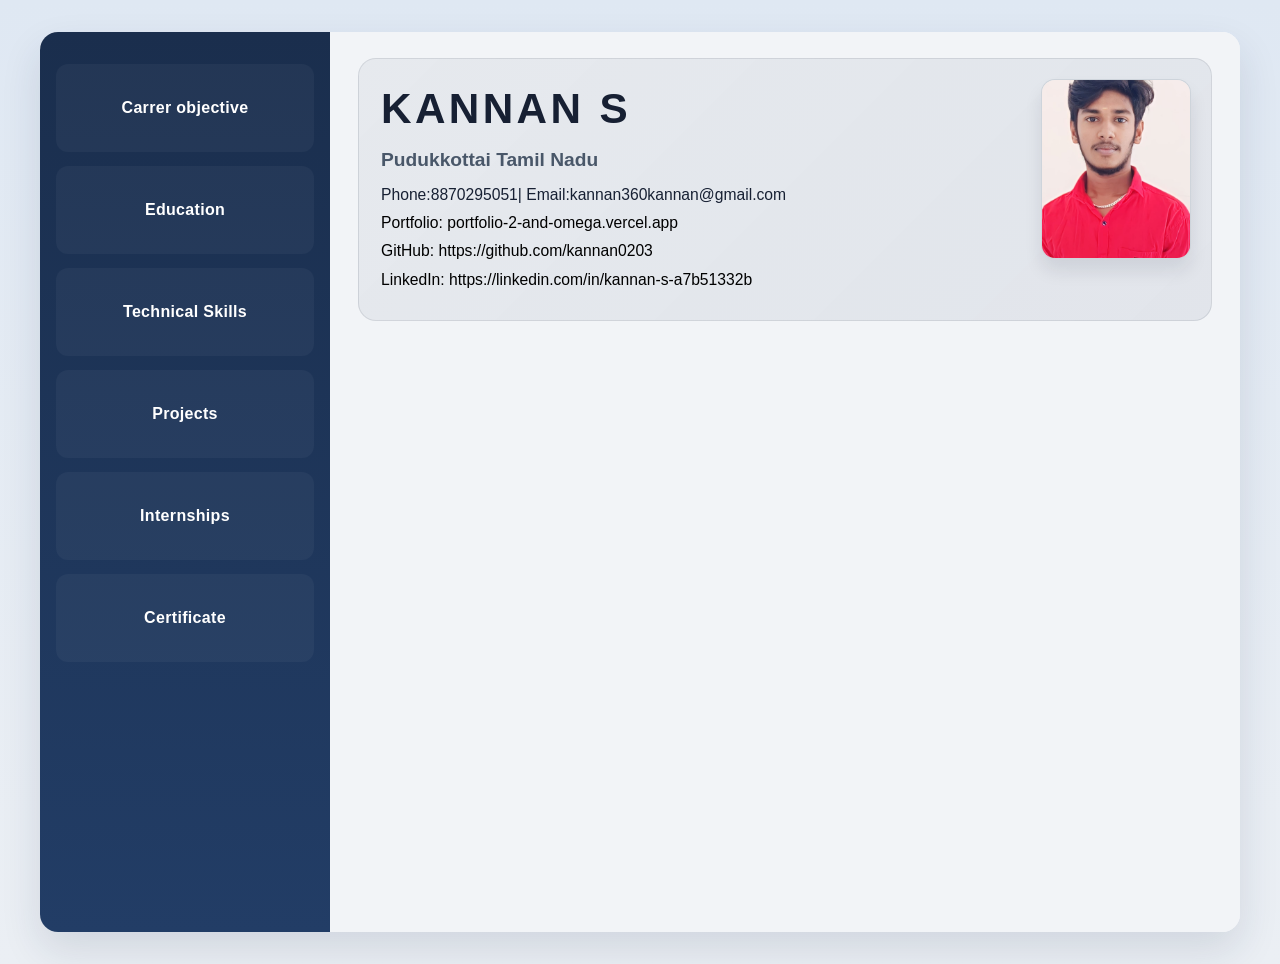
<file: index.html>
<!DOCTYPE html>
<html lang="en">

<head>
    <meta charset="UTF-8">
    <meta name="viewport" content="width=device-width, initial-scale=1.0">
    <title>Resume</title>
    <link rel="stylesheet" href="resume.css">
</head>

<body>
    <div class="container">
        <div class="left">
            <nav>
                <a href="objective.html">Carrer objective</a>
                <a href="school.html">Education</a>
                <a href="skills.html">Technical Skills</a>
                <a href="project.html">Projects</a>
                <a href="intern.html">Internships</a>
                <a href="certificate.html">Certificate</a>
            </nav>


        </div>
        <div class="right">
            <header>
                <center>
                    <h1>KANNAN S</h1>
                    <h3>Pudukkottai Tamil Nadu</h3>
                    <p>Phone:8870295051| Email:kannan360kannan@gmail.com <br>
                       <a href="portfolio-2-and-omega.vercel.app">Portfolio: portfolio-2-and-omega.vercel.app</a>  <br>
                       <a href="https://github.com/kannan0203">GitHub: https://github.com/kannan0203</a><br>
                      <a href=" https://linkedin.com/in/kannan-s-a7b51332b">  LinkedIn: https://linkedin.com/in/kannan-s-a7b51332b</a></p>
                </center>
                <nav id="nav">
                    <img src="kannan pho.jpg" alt="">
                </nav>
            </header>
        </div>
    </div>
</body>

</html>
</file>
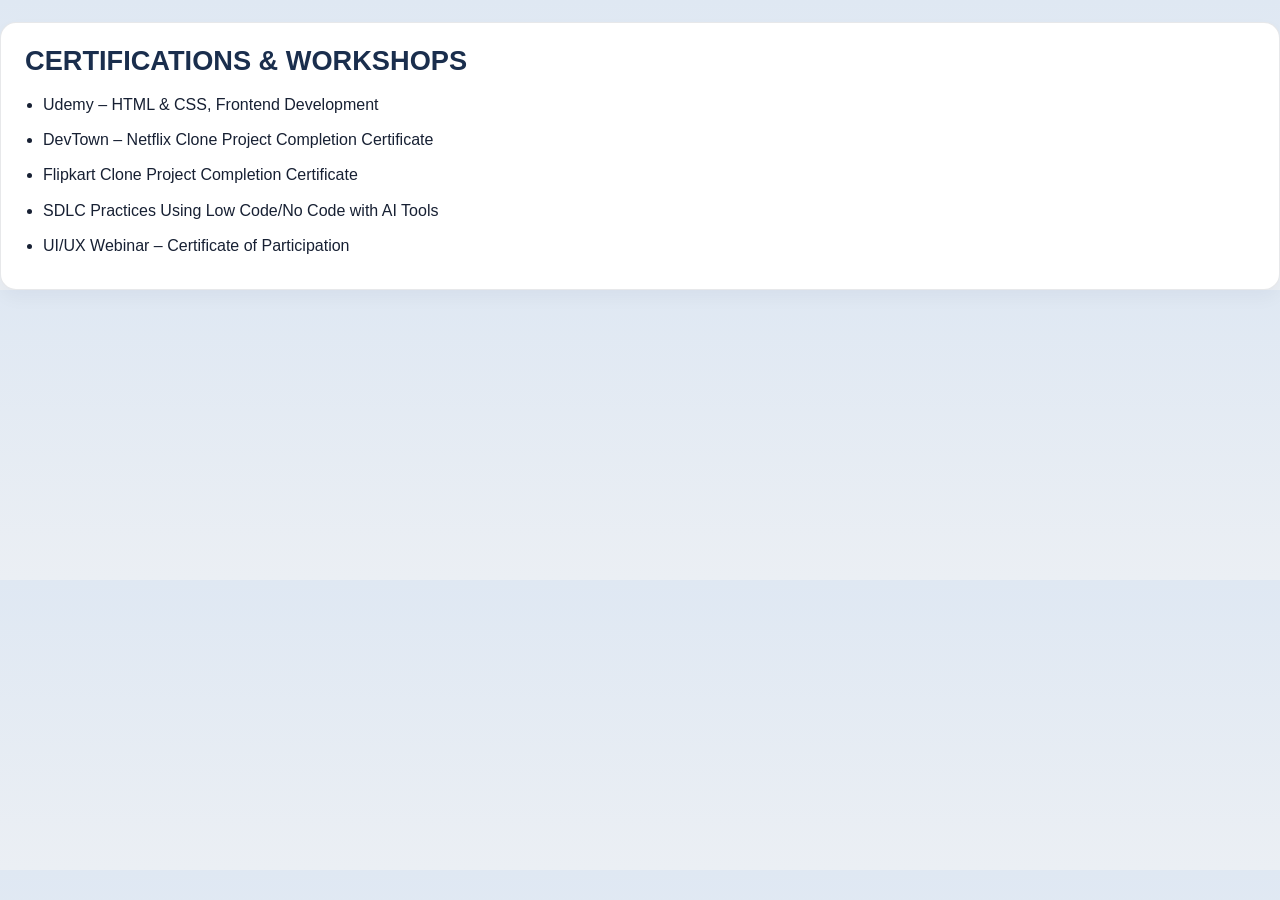
<file: certificate.html>
<!DOCTYPE html>
<html lang="en">
<head>
    <meta charset="UTF-8">
    <meta name="viewport" content="width=device-width, initial-scale=1.0">
    <title>Certificates</title>
    <link rel="stylesheet" href="resume.css">
</head>
<body>
      <section id="certificates" class="cert">
                <h1>CERTIFICATIONS & WORKSHOPS</h1>
                <ul>
                    <li>Udemy – HTML & CSS, Frontend Development</li>
                    <li>DevTown – Netflix Clone Project Completion Certificate</li>
                    <li>Flipkart Clone Project Completion Certificate</li>
                    <li>SDLC Practices Using Low Code/No Code with AI Tools</li>
                    <li>UI/UX Webinar – Certificate of Participation</li>
                </ul>
            </section>
</body>
</html>
</file>
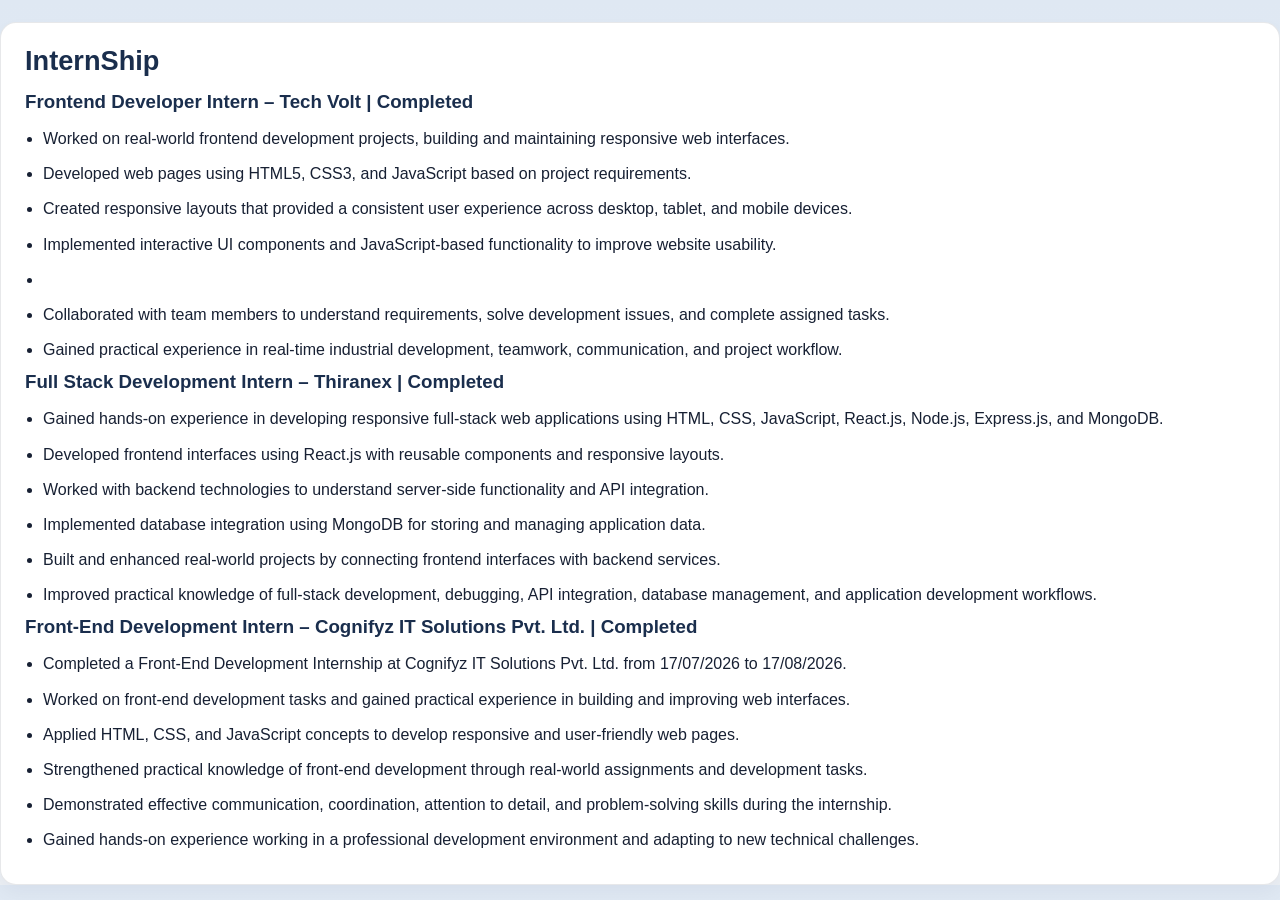
<file: intern.html>
<!DOCTYPE html>
<html lang="en">
<head>
    <meta charset="UTF-8">
    <meta name="viewport" content="width=device-width, initial-scale=1.0">
    <title>Intern</title>
    <link rel="stylesheet" href="resume.css">
</head>
<body>
    
            <section class="intern" id="intern">
                <h1>InternShip</h1>
                <h3>Frontend Developer Intern – Tech Volt | Completed</h3>
                <ul>
                    <li>Worked on real-world frontend development projects, building and maintaining responsive web interfaces.</li>
<li> Developed web pages using HTML5, CSS3, and JavaScript based on project requirements.</li>
<li> Created responsive layouts that provided a consistent user experience across desktop, tablet, and mobile devices.</li>
<li> Implemented interactive UI components and JavaScript-based functionality to improve website usability.<li>
<li> Collaborated with team members to understand requirements, solve development issues, and complete assigned tasks.</li>
<li> Gained practical experience in real-time industrial development, teamwork, communication, and project workflow.</li>
                </ul>
                <h3>Full Stack Development Intern – Thiranex | Completed</h3>
                <ul>
                    <li>Gained hands-on experience in developing responsive full-stack web applications using HTML, CSS, JavaScript, React.js, Node.js, Express.js, and MongoDB.</li>
                    <li>Developed frontend interfaces using React.js with reusable components and responsive layouts.</li>
                    <li>Worked with backend technologies to understand server-side functionality and API integration.</li>
                    <li>Implemented database integration using MongoDB for storing and managing application data.</li>
                    <li>Built and enhanced real-world projects by connecting frontend interfaces with backend services.</li>
                    <li>Improved practical knowledge of full-stack development, debugging, API integration, database management, and application development workflows.</li>
                </ul>
                <h3>Front-End Development Intern – Cognifyz IT Solutions Pvt. Ltd. | Completed</h3>
                <ul>
                    <li>Completed a Front-End Development Internship at Cognifyz IT Solutions Pvt. Ltd. from 17/07/2026 to 17/08/2026.</li>
                    <li>Worked on front-end development tasks and gained practical experience in building and improving web interfaces.</li>
                    <li>Applied HTML, CSS, and JavaScript concepts to develop responsive and user-friendly web pages.</li>
                    <li>Strengthened practical knowledge of front-end development through real-world assignments and development tasks.</li>
                    <li>Demonstrated effective communication, coordination, attention to detail, and problem-solving skills during the internship.</li>
                    <li>Gained hands-on experience working in a professional development environment and adapting to new technical challenges.</li>
                </ul>
            </section>
</body>
</html>
</file>
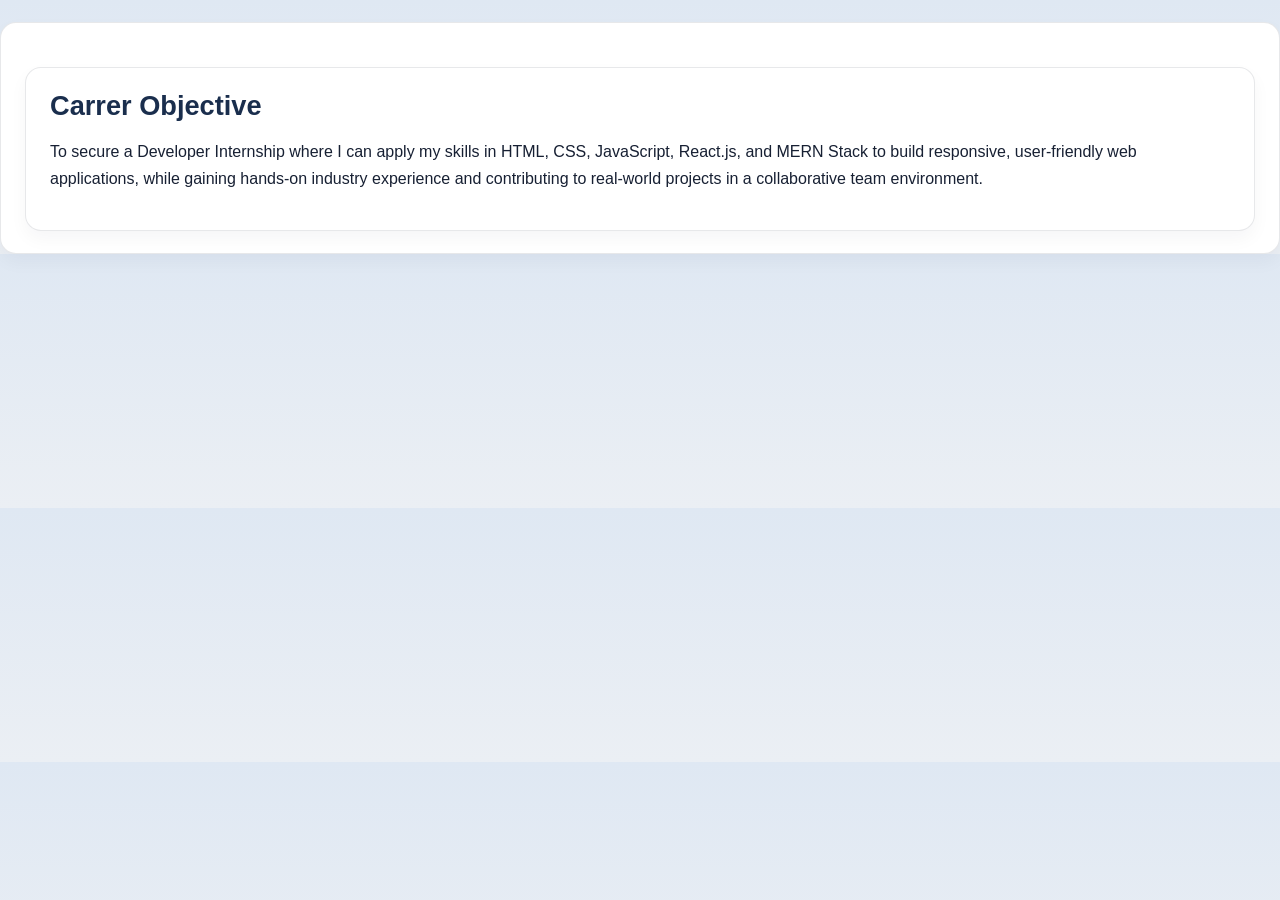
<file: objective.html>
<!DOCTYPE html>
<html lang="en">
<head>
    <meta charset="UTF-8">
    <meta name="viewport" content="width=device-width, initial-scale=1.0">
    <title>Document</title>
    <link rel="stylesheet" href="resume.css">
</head>
<body>
     <main class="content">
                <section class="objective" id="carrer-Objective">
                    <h1>Carrer Objective</h1>
                    <p>

                        To secure a Developer Internship where I can apply my skills in HTML, CSS, JavaScript, React.js,
                        and MERN Stack to build responsive, user-friendly web applications, while gaining hands-on
                        industry experience and contributing to real-world projects in a collaborative team environment.
                    </p>
                </section>
            </main>
</body>
</html>
</file>
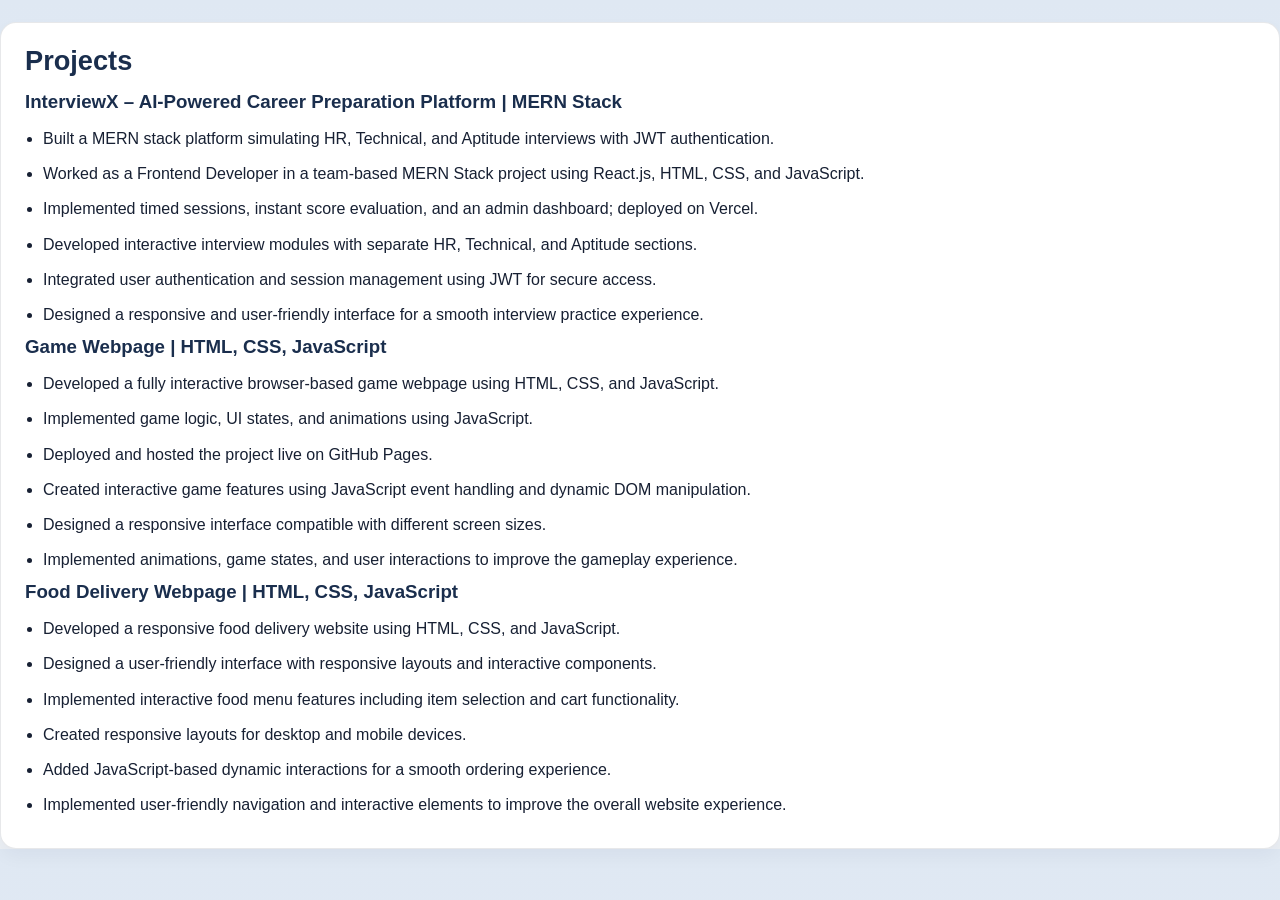
<file: project.html>
<!DOCTYPE html>
<html lang="en">
<head>
    <meta charset="UTF-8">
    <meta name="viewport" content="width=device-width, initial-scale=1.0">
    <title>Projects</title>
    <link rel="stylesheet" href="resume.css">
</head>
<body>
    
            <section class="project" id="project">
                <h1>Projects</h1>
                <h3>InterviewX – AI-Powered Career Preparation Platform | MERN Stack</h3>
                <ul>
                    <li>Built a MERN stack platform simulating HR, Technical, and Aptitude interviews with JWT
                        authentication.</li>
                    <li>Worked as a Frontend Developer in a team-based MERN Stack project using React.js, HTML, CSS, and
                        JavaScript.</li>
                    <li>Implemented timed sessions, instant score evaluation, and an admin dashboard; deployed on
                        Vercel.</li>
                    <li>Developed interactive interview modules with separate HR, Technical, and Aptitude sections.</li>
                    <li>Integrated user authentication and session management using JWT for secure access.</li>
                    <li>Designed a responsive and user-friendly interface for a smooth interview practice experience.
                    </li>
                </ul>
                <h3>Game Webpage | HTML, CSS, JavaScript</h3>
                <ul>
                    <li>Developed a fully interactive browser-based game webpage using HTML, CSS, and JavaScript.</li>
                    <li>Implemented game logic, UI states, and animations using JavaScript.</li>
                    <li>Deployed and hosted the project live on GitHub Pages.</li>
                    <li>Created interactive game features using JavaScript event handling and dynamic DOM manipulation.</li>
                    <li>Designed a responsive interface compatible with different screen sizes.</li>
                    <li>Implemented animations, game states, and user interactions to improve the gameplay experience.</li>
                </ul>
                <h3>Food Delivery Webpage | HTML, CSS, JavaScript</h3>
                <ul>
                    <li>Developed a responsive food delivery website using HTML, CSS, and JavaScript.</li>
                    <li>Designed a user-friendly interface with responsive layouts and interactive components.</li>
                    <li>Implemented interactive food menu features including item selection and cart functionality.</li>
                    <li>Created responsive layouts for desktop and mobile devices.</li>
                    <li>Added JavaScript-based dynamic interactions for a smooth ordering experience.</li>
                    <li>Implemented user-friendly navigation and interactive elements to improve the overall website experience.</li>
                </ul>

            </section>
</body>
</html>
</file>
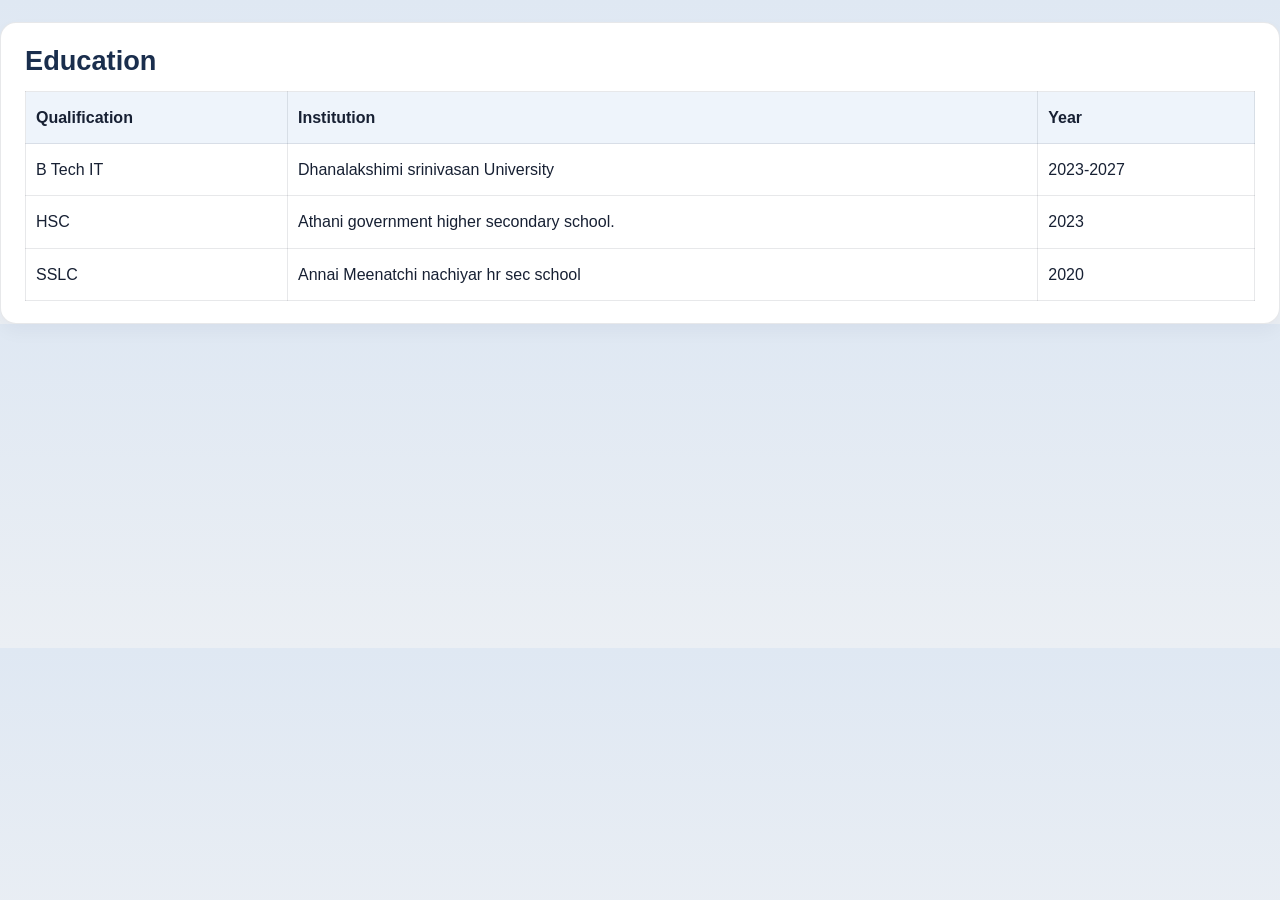
<file: school.html>
<!DOCTYPE html>
<html lang="en">
<head>
    <meta charset="UTF-8">
    <meta name="viewport" content="width=device-width, initial-scale=1.0">
    <title>Education</title>
    <link rel="stylesheet" href="resume.css">
</head>
<body>
     <section id="education" class="education">
                <h1 class="h">Education</h1>
                <table border="1">
                    <tr>
                        <th>Qualification</th>
                        <th>Institution</th>
                        <th>Year</th>

                    </tr>
                    <tr>
                        <td>B Tech IT</td>
                        <td> Dhanalakshimi srinivasan University</td>
                        <td>2023-2027</td>
                    </tr>
                    <tr>
                        <td>HSC</td>
                        <td> Athani government higher secondary school.</td>
                        <td>2023</td>
                    </tr>
                    <tr>
                        <td>SSLC</td>
                        <td>Annai Meenatchi nachiyar hr sec school</td>
                        <td>2020</td>
                    </tr>
                </table>
            </section>
</body>
</html>
</file>
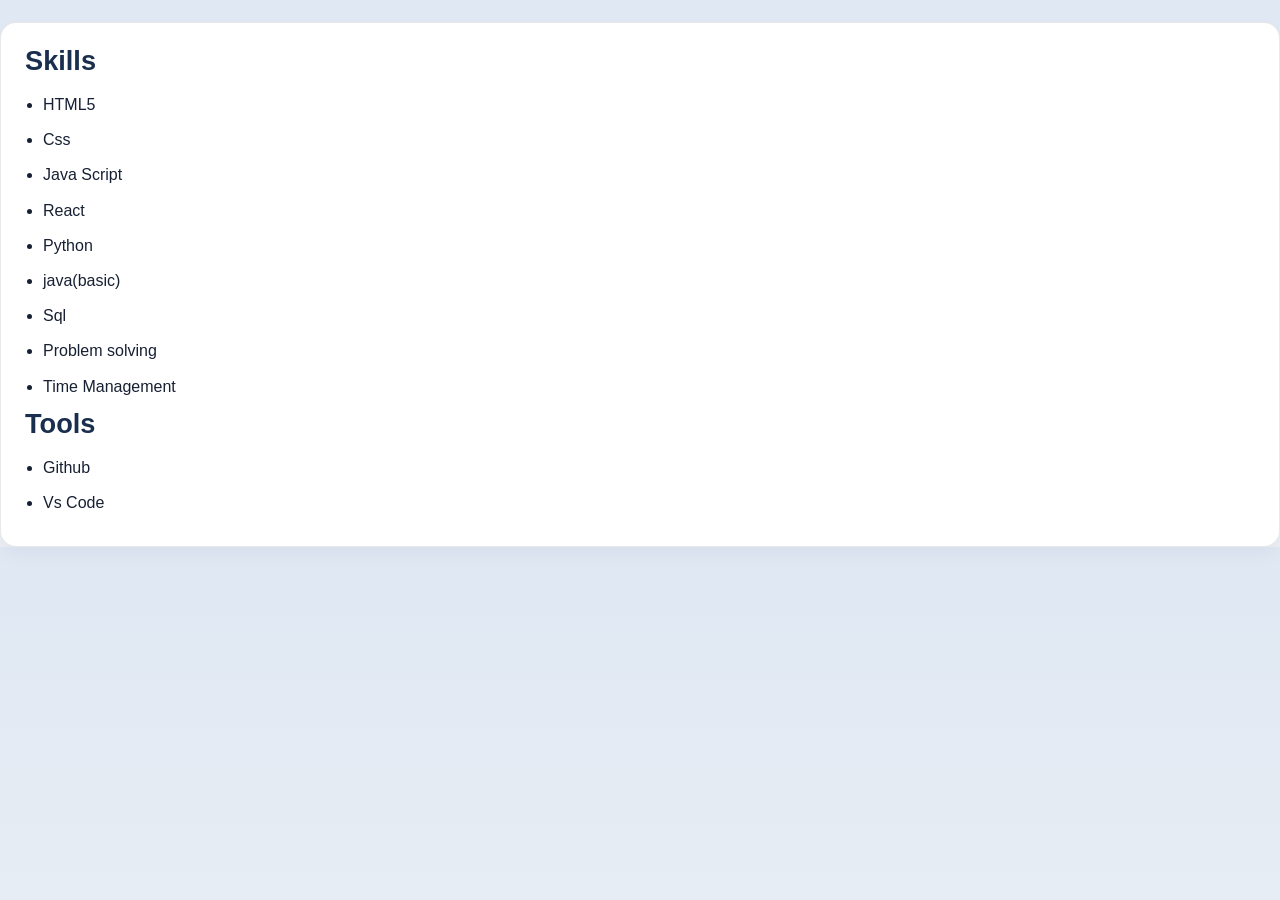
<file: skills.html>
<!DOCTYPE html>
<html lang="en">
<head>
    <meta charset="UTF-8">
    <meta name="viewport" content="width=device-width, initial-scale=1.0">
    <title>Skills</title>
    <link rel="stylesheet" href="resume.css">
</head>
<body>
        <section id="skill" class="skill">
                <h1>Skills</h1>
                <ul>
                    <li>HTML5</li>
                    <li>Css</li>
                    <li>Java Script</li>
                    <li>React</li>
                    <li>Python</li>
                    <li>java(basic)</li>
                    <li>Sql</li>
                    <li>Problem solving</li>
                    <li>Time Management</li>
                </ul>
                <h1>Tools</h1>
                <ul>
                    <li>Github</li>
                    <li>Vs Code</li>
                </ul>
            </section>
</body>
</html>
</file>
<file: resume.css>
:root {
    --navy: #1a2e4d;
    --navy-2: #223d66;
    --bg: #edf1f5;
    --panel: #f8f9fb;
    --card: #ffffff;
    --text: #172033;
    --muted: #495769;
    --line: rgba(23, 32, 51, 0.1);
    --shadow: 0 18px 40px rgba(24, 39, 75, 0.12);
}

* {
    box-sizing: border-box;
}

html {
    scroll-behavior: smooth;
}

body {
    margin: 0;
    font-family: 'Segoe UI', Tahoma, Geneva, Verdana, sans-serif;
    background: linear-gradient(180deg, #dfe8f3 0%, #ebeff4 100%);
    color: var(--text);
    overflow-x: hidden;
}

.container {
    width: min(1200px, calc(100% - 60px));
    min-height: 100vh;
    margin: 32px auto;
    display: flex;
    background: var(--panel);
    box-shadow: var(--shadow);
    border-radius: 18px;
    overflow: hidden;
}

.left {
    width: 290px;
    background: linear-gradient(180deg, var(--navy) 0%, var(--navy-2) 100%);
    padding: 20px 16px;
}

.left nav {
    display: flex;
    flex-direction: column;
    gap: 14px;
    margin-top: 12px;
}

.left nav a {
    display: flex;
    align-items: center;
    justify-content: center;
    min-height: 88px;
    text-decoration: none;
    color: #ffffff;
    font-size: 1rem;
    font-weight: 600;
    letter-spacing: 0.02em;
    text-align: center;
    padding: 12px 14px;
    background: rgba(255, 255, 255, 0.04);
    border-radius: 12px;
    transition: transform 0.2s ease, background 0.2s ease;
}

.left nav a:hover {
    background: rgba(255, 255, 255, 0.09);
    transform: translateX(2px);
}

.right {
    flex: 1;
    background: #f2f4f7;
    padding: 26px 28px 30px;
}
.right a{
    text-decoration: none;
    color: black;
}

header {
    position: relative;
    display: flex;
    align-items: center;
    justify-content: space-between;
    gap: 20px;
    padding: 26px 170px 26px 22px;
    background: linear-gradient(135deg, rgba(26, 46, 77, 0.05), rgba(34, 61, 102, 0.08));
    border: 1px solid var(--line);
    border-radius: 18px;
}

header center {
    width: 100%;
    text-align: left;
}

header h1 {
    margin: 0;
    font-size: clamp(2.3rem, 3.3vw, 3.2rem);
    font-weight: 800;
    letter-spacing: 0.08em;
    text-transform: uppercase;
    color: var(--text);
}

header h3 {
    margin: 16px 0 10px;
    font-size: 1.2rem;
    font-weight: 600;
    color: var(--muted);
}

header p {
    margin: 0;
    color: var(--text);
    line-height: 1.8;
    font-size: 0.98rem;
}

#nav {
    position: absolute;
    top: 20px;
    right: 20px;
    width: 150px;
    height: 180px;
    border-radius: 14px;
    overflow: hidden;
    background: #e8edf2;
    border: 1px solid rgba(23, 32, 51, 0.12);
    box-shadow: 0 12px 18px rgba(15, 23, 42, 0.09);
}

#nav img {
    width: 100%;
    height: 100%;
    object-fit: cover;
    display: block;
}

.content,
.objective,
.education,
.skill,
.project,
.intern,
.cert {
    background: var(--card);
    border: 1px solid var(--line);
    border-radius: 16px;
    margin-top: 22px;
    padding: 22px 24px;
    box-shadow: 0 8px 18px rgba(15, 23, 42, 0.04);
}

.content h1,
.objective h1,
.education h1,
.skill h1,
.project h1,
.intern h1,
.cert h1 {
    margin: 0 0 14px;
    font-size: clamp(1.7rem, 2vw, 2.2rem);
    color: var(--navy);
}

.content p,
.objective p,
.skill li,
.project li,
.intern li,
.cert li,
.education td,
.education th {
    font-size: 1rem;
    line-height: 1.7;
    color: var(--text);
}

ul {
    margin: 12px 0 0;
    padding-left: 18px;
}

li {
    margin-bottom: 8px;
}

table {
    width: 100%;
    border-collapse: collapse;
    margin-top: 10px;
    overflow: hidden;
}

th,
td {
    border: 1px solid var(--line);
    padding: 12px 10px;
    text-align: left;
}

th {
    background: #eef4fb;
    color: var(--navy);
    font-weight: 700;
}

h3 {
    color: var(--navy);
    margin: 0 0 8px;
}

@media (max-width: 860px) {
    .container {
        width: min(100% - 18px, 900px);
        flex-direction: column;
    }

    .left {
        width: 100%;
        padding: 16px;
    }

    .left nav {
        display: grid;
        grid-template-columns: repeat(2, minmax(140px, 1fr));
        gap: 12px;
    }

    .right {
        padding: 18px 16px 22px;
    }

    header {
        padding: 18px 18px 20px;
    }

    #nav {
        position: static;
        width: 120px;
        height: 150px;
        margin: 0 auto 18px;
    }
}

@media (max-width: 520px) {
    .container {
        width: calc(100% - 12px);
        margin: 12px auto;
    }

    .left nav {
        grid-template-columns: 1fr;
    }

    .left nav a {
        min-height: 68px;
        font-size: 0.95rem;
    }

    header {
        padding: 18px 16px 16px;
    }

    header h1 {
        letter-spacing: 0.04em;
    }

    header p {
        font-size: 0.9rem;
    }

    .content,
    .objective,
    .education,
    .skill,
    .project,
    .intern,
    .cert {
        padding: 18px 16px;
    }
}
</file>
